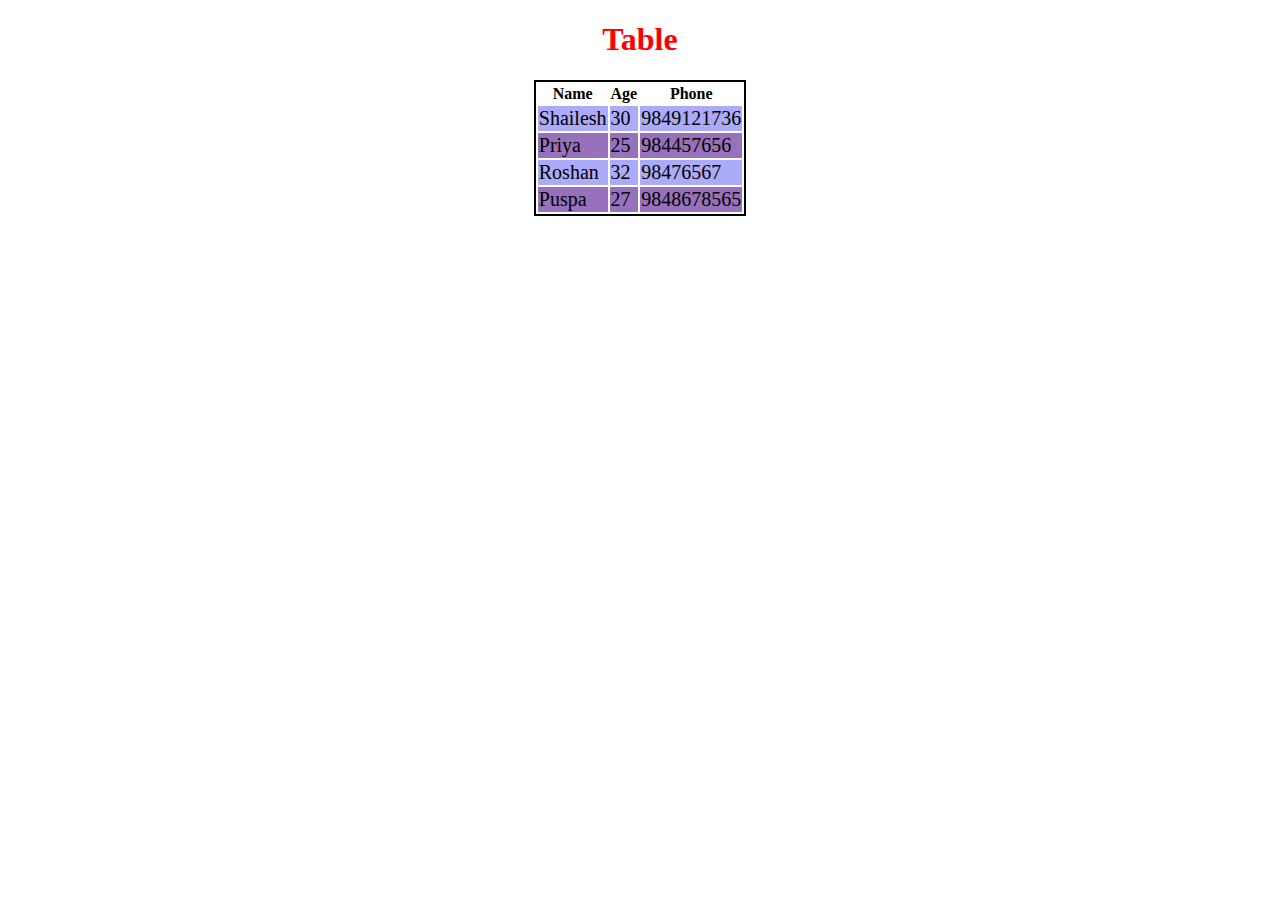
<file: Day-4/index.html>
<!DOCTYPE html>
<html lang="en">
  <head>
    <meta charset="UTF-8" />
    <meta name="viewport" content="width=device-width, initial-scale=1.0" />
    <title>Day-4 Assignment</title>
    <link rel="stylesheet" href="./styles/style.css" />
  </head>
  <body>
    <h1>Table</h1>
    <table>
      <th>Name</th>
      <th>Age</th>
      <th>Phone</th>
      <tr class="row-odd">
        <td>Shailesh</td>
        <td>30</td>
        <td>9849121736</td>
      </tr>
      <tr class="row-even">
        <td>Priya</td>
        <td>25</td>
        <td>984457656</td>
      </tr>
      <tr class="row-odd">
        <td>Roshan</td>
        <td>32</td>
        <td>98476567</td>
      </tr>
      <tr class="row-even">
        <td>Puspa</td>
        <td>27</td>
        <td>9848678565</td>
      </tr>
    </table>
  </body>
</html>
</file>
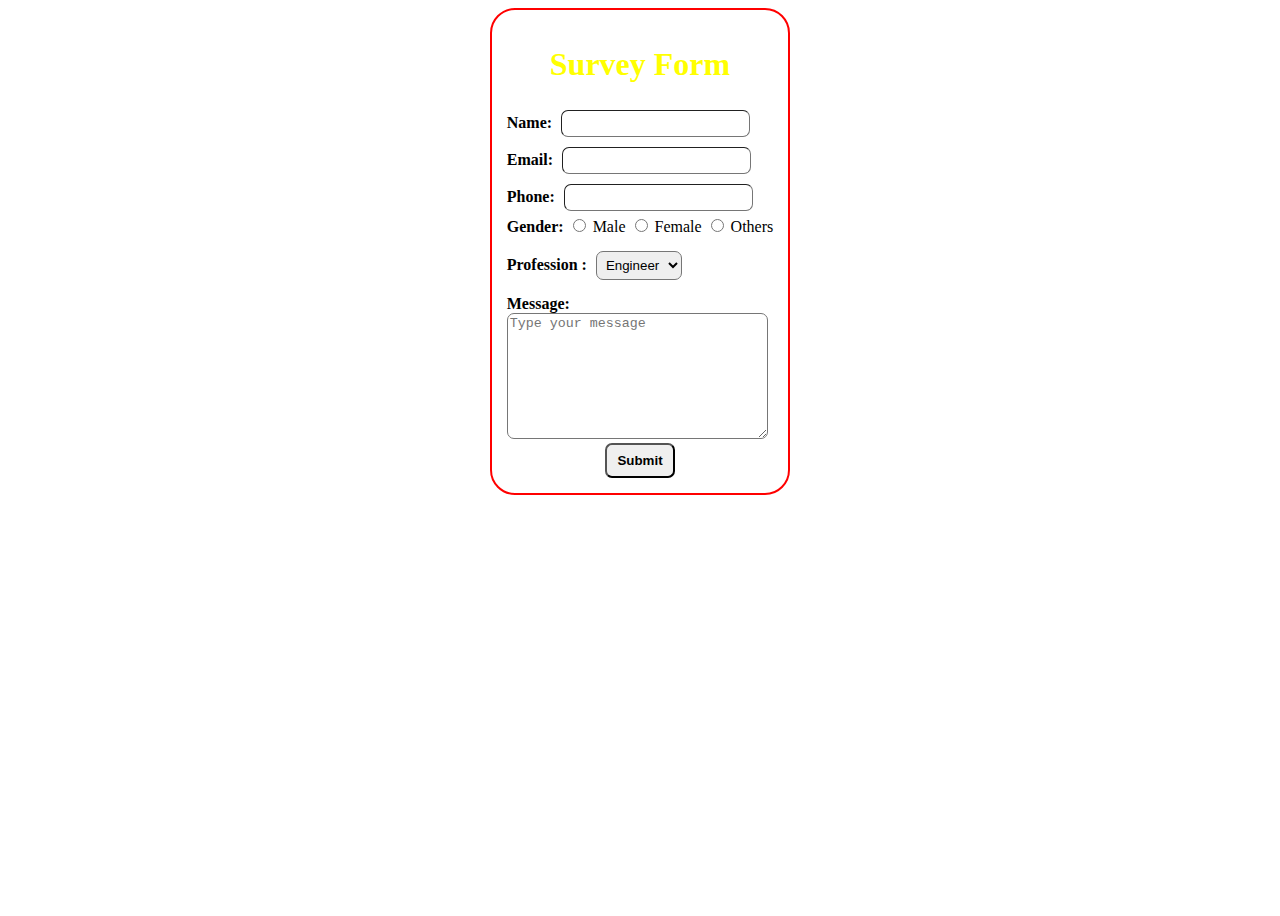
<file: Day-2/index-assignment.html>
<!DOCTYPE html>
<html lang="en">
  <head>
    <meta charset="UTF-8" />
    <meta name="viewport" content="width=device-width, initial-scale=1.0" />
    <title>Survey Form</title>
    <link rel="stylesheet" href="./styles/style-assignment.css" />
  </head>
  <body>
    <div class="survey">
      <form action="">
        <div><h1>Survey Form</h1></div>

        <div class="name">
          <label for="name" class="label">Name:</label>
          <input type="text" id="name" />
        </div>
        <div class="email">
          <label for="email" class="label">Email:</label>
          <input type="email" id="email" />
        </div>
        <div class="phone">
          <label for="phone" class="label">Phone:</label>
          <input type="number" id="phone" />
        </div>
        <div>
          <label class="label">Gender:</label>
          <input
            type="radio"
            id="male"
            name="gender"
            value="male"
            class="label"
          />
          <label for="male">Male</label>
          <input
            type="radio"
            id="female"
            name="gender"
            value="female"
            class="label"
          />
          <label for="female">Female</label>
          <input
            type="radio"
            id="others"
            name="gender"
            value="others"
            class="label"
          />
          <label for="female" ">Others</label>
        </div>

        <div class="profession_class">
          <label for="profession" class="label">Profession :</label>
          <select name="profession" id="profession">
            <option value="engineer">Engineer</option>
            <option value="doctor">Doctor</option>
            <option value="student">Student</option>
            <option value="others">Others</option>
          </select>
        </div>
        <label for="message" class="label">Message:</label><br />
        <textarea name="message" id="message" cols="30" rows="8" placeholder="Type your message"></textarea>
        <div class="submit_btn">
          <button type="submit" id="btn" class="button">Submit</button>
        </div>
      </form>
    </div>
  </body>
</html>
</file>
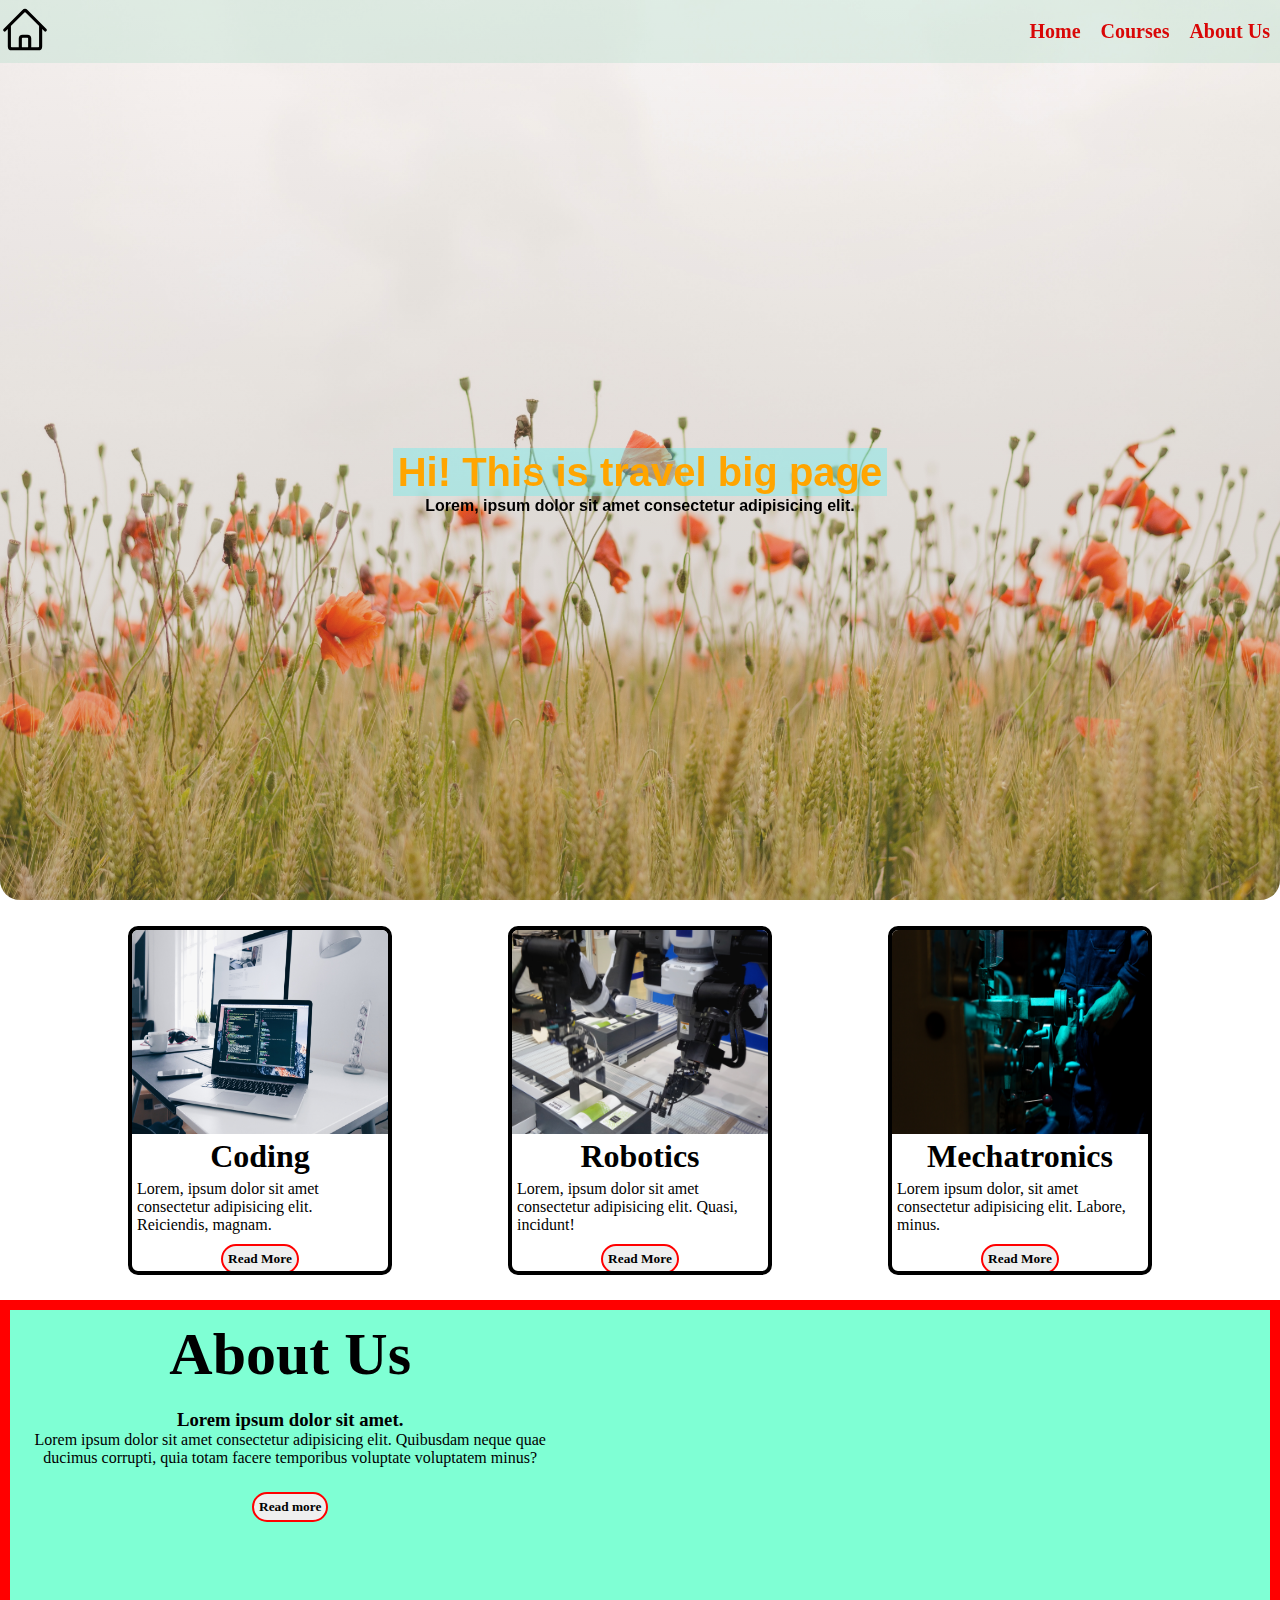
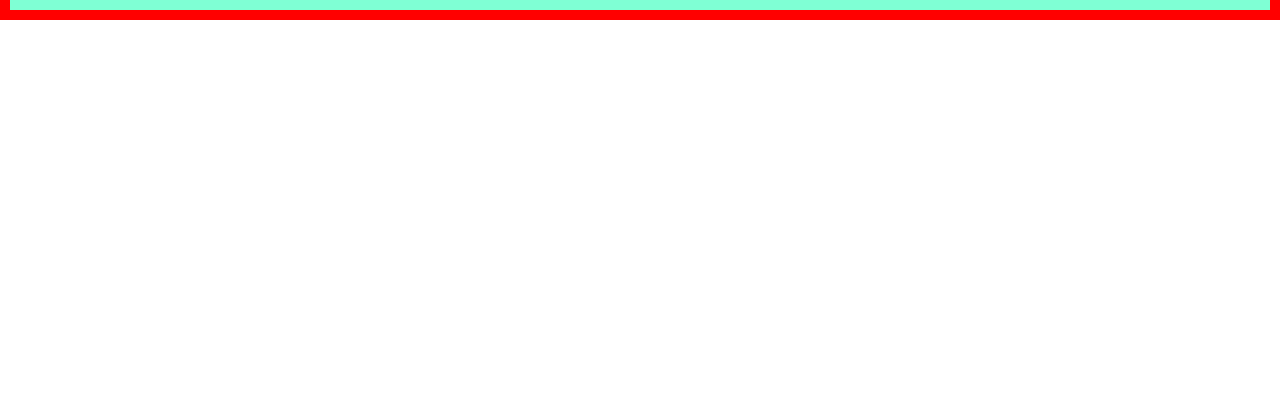
<file: Day-5-landing page/index_.html>
<!DOCTYPE html>
<html lang="en">
  <head>
    <meta charset="UTF-8" />
    <meta name="viewport" content="width=device-width, initial-scale=1.0" />
    <title>Flex box</title>
    <link rel="stylesheet" href="./styles/style_.css" />
    <link
      rel="stylesheet"
      href="https://cdnjs.cloudflare.com/ajax/libs/font-awesome/6.4.2/css/all.min.css"
      integrity="sha512-z3gLpd7yknf1YoNbCzqRKc4qyor8gaKU1qmn+CShxbuBusANI9QpRohGBreCFkKxLhei6S9CQXFEbbKuqLg0DA=="
      crossorigin="anonymous"
      referrerpolicy="no-referrer"
    />
  </head>
  <body>
    <!-- Landing page start -->
    <section id="course-landing-page">
      <nav>
        <a href="#">
          <img src="./assets/svg/home.svg" alt="home" height="50" />
        </a>
        <div class="nav-links">
          <ul>
            <li><a href="#">Home</a></li>
            <li><a href="#courses-lists">Courses</a></li>
            <li><a href="#about-page">About Us</a></li>
          </ul>
        </div>
      </nav>
      <div class="text-box">
        <h2>Hi! This is travel big page</h2>
        <p>Lorem, ipsum dolor sit amet consectetur adipisicing elit.</p>
      </div>
    </section>
    <!-- Landing page end -->

    <!-- Courses Page start -->
    <section class="course" id="courses-page">
      <div class="row">
        <div class="cards">
          <img
            src="./assets/images/Coding.jpg"
            alt="coding"
            width="200px"
            height="200px"
          />
          <h1>Coding</h1>
          <p>
            Lorem, ipsum dolor sit amet consectetur adipisicing elit.
            Reiciendis, magnam.
          </p>
          <div class="btn">
            <button>Read More</button>
          </div>
        </div>
        <div class="cards">
          <img src="./assets/images/robotics.jpg" alt="" width="200px" />
          <h1>Robotics</h1>
          <p>
            Lorem, ipsum dolor sit amet consectetur adipisicing elit. Quasi,
            incidunt!
          </p>
          <div class="btn">
            <button>Read More</button>
          </div>
        </div>
        <div class="cards">
          <img src="./assets/images/mechatronics.jpg" alt="" width="200px" />
          <h1>Mechatronics</h1>
          <p>
            Lorem ipsum dolor, sit amet consectetur adipisicing elit. Labore,
            minus.
          </p>
          <div class="btn">
            <button>Read More</button>
          </div>
        </div>
      </div>
    </section>
    <!-- Courses page end -->

    <!-- About page start -->
    <section id="about-page">
      <div class="container">
        <div class="content-container">
          <div class="content-title">
            <h1>About Us</h1>
          </div>
          <div class="content">
            <h3>Lorem ipsum dolor sit amet.</h3>
            <p>
              Lorem ipsum dolor sit amet consectetur adipisicing elit. Quibusdam
              neque quae ducimus corrupti, quia totam facere temporibus
              voluptate voluptatem minus?
            </p>
          </div>
          <div class="btn">
            <button>Read more</button>
          </div>
          <div class="social">
            <a href=""><i class="fa-brands fa-square-facebook"></i></a>
            <a href=""><i class="fa-brands fa-square-instagram"></i></a>
            <a href=""><i class="fa-brands fa-square-x-twitter"></i></a>
          </div>
        </div>
        <div class="container-image">
          <!-- <img
              src="https://images.unsplash.com/photo-1600880292089-90a7e086ee0c?ixlib=rb-4.0.3&ixid=M3wxMjA3fDB8MHxzZWFyY2h8M3x8dGVhbXxlbnwwfHwwfHx8MA%3D%3D&auto=format&fit=crop&w=1000&q=60"
              alt="team"
            /> -->
        </div>
      </div>
    </section>
  </body>
</html>
</file>
<file: Day-4/styles/style.css>
h1 {
  color: red;
  text-align: center;
}

table {
  margin: auto;
  margin: auto;
  border: 2px solid;
}

th {
  font-weight: 700;
}
.row-odd {
  background-color: rgb(171, 171, 249);
  font-size: 20px;
}
.row-even {
  background-color: rgb(151, 113, 187);
  font-size: 20px;
}
</file>
<file: Day-2/styles/style-assignment.css>
body {
  background-image: url(https://images.unsplash.com/photo-1602165041128-a9f50010bdad?ixlib=rb-4.0.3&ixid=M3wxMjA3fDB8MHxzZWFyY2h8Nnx8Ymx1cnJ5JTIwYmFja2dyb3VuZHxlbnwwfHwwfHx8MA%3D%3D&auto=format&fit=crop&w=1000&q=60);
  background-size: cover;
  background-position: center;
  height: 100vh;
}

.survey {
  border: solid;
  border-color: red;
  border-radius: 25px;
  display: flex;
  justify-content: center;
  flex-direction: row;
  align-items: center;
  margin: auto;

  border-width: 2px;
  width: fit-content;
  height: fit-content;
  padding: 15px;
}

#name,
#email,
#phone,
#profession {
  margin: 5px;
  padding: 5px;
  border-radius: 7px;
  border-width: 1px;
}

#message {
  border-radius: 7px;
}

#btn {
  border-radius: 7px;
  width: 70px;
  height: 35px;
  font-weight: bold;
}

h1 {
  font-weight: bolder;
  color: yellow;
  text-align: center;
}

.label {
  font-weight: bold;
}

.submit_btn {
  display: flex;
  justify-content: center;
  flex-direction: row;
  align-items: center;
}

.button:hover {
  background-color: rgb(244, 128, 128);
}

.profession_class {
  display: block;
  padding-top: 10px;
  padding-bottom: 10px;
}
</file>
<file: Day-5-landing page/styles/style_.css>
* {
  margin: 0;
  padding: 0;
  font-family: "Times New Roman", Times, serif;
}
#course-landing-page {
  background-image: linear-gradient(
      rgba(250, 202, 202, 0.1),
      rgba(129, 111, 111, 0.3)
    ),
    url(../assets/images/nature\ bg.jpg);
  background-position: center;
  background-size: cover;
  background-repeat: no-repeat;
  height: 100vh;
  width: 100%;
  position: relative;
  border-radius: 0px 0px 20px 20px;
}

#course-landing-page nav {
  background-color: rgba(166, 220, 195, 0.3);
  display: flex;
  justify-content: space-between;
  align-items: center;
  position: sticky;
  top: 0px;
}

#course-landing-page .nav-links ul {
  display: flex;
  /* list-style: none; */
  /* gap: 20px; */
}

#course-landing-page .nav-links ul li {
  font-size: 20px;
  font-weight: bold;
  padding: 20px 10px;
  list-style: none;
}
.nav-links ul li a {
  text-decoration: none;
  color: rgb(217, 7, 7);
}

.nav-links ul li a:hover {
  text-decoration: underline;
}

.text-box {
  position: absolute;
  top: 50%;
  text-align: center;
  width: 100%;
}

.text-box h2 {
  font-family: "Segoe UI", Tahoma, Geneva, Verdana, sans-serif;
  font-size: 40px;
  font-weight: bolder;
  color: orange;
  background-color: rgba(104, 237, 237, 0.4);
  display: inline;
  padding: 2px 5px;
}
.text-box p {
  font-family: "Segoe UI", Tahoma, Geneva, Verdana, sans-serif;
  font-weight: bolder;
  color: black;
  padding: 2px 5px;
}

/* Course section */
.course {
  width: 80%;
  margin: 2% auto;
}

.course .row {
  display: flex;
  justify-content: space-between;
  flex-wrap: wrap;
}

.cards {
  width: 25%;
  border: 4px solid black;
  border-radius: 10px;
  overflow: hidden;
}
.cards h1 {
  text-align: center;
}

.cards p {
  padding: 5px 5px;
}

.cards img {
  width: 100%;
  height: 60%;
}

.cards button {
  font-weight: bold;
  padding: 5px;
  margin: 5px 5px;
  border: 2px solid red;
  border-radius: 15px;
}

.cards button:hover {
  background-color: aquamarine;
  color: red;
}

.cards .btn {
  text-align: center;
}
/* About page section */
#about-page {
  height: 700px;
}
.container {
  display: flex;
  justify-content: space-between;
  border: 10px solid red;
  background-color: aquamarine;
  height: 300px;
}

.content-container {
  display: flex;
  flex-direction: column;
  gap: 20px;
  overflow: hidden;
}

.content-title {
  font-size: 30px;
  margin-top: 10px;
  text-align: center;
}
.content h3 {
  text-align: center;
}
.content p {
  text-align: center;
}

.content-container button {
  font-weight: bold;
  padding: 5px;
  margin: 5px 5px;
  border: 2px solid red;
  border-radius: 15px;
}

.content-container .btn {
  text-align: center;
}

.social {
  display: flex;
  justify-content: center;
  gap: 20px;
}
.social i {
  font-size: 30px;
  color: black;
}

.container-image {
  background-image: url("https://images.unsplash.com/photo-1600880292089-90a7e086ee0c?ixlib=rb-4.0.3&ixid=M3wxMjA3fDB8MHxzZWFyY2h8M3x8dGVhbXxlbnwwfHwwfHx8MA%3D%3D&auto=format&fit=crop&w=1000&q=60");
  width: 100%;
  height: 100%;
  background-position: center;
  object-fit: contain;
}
</file>
